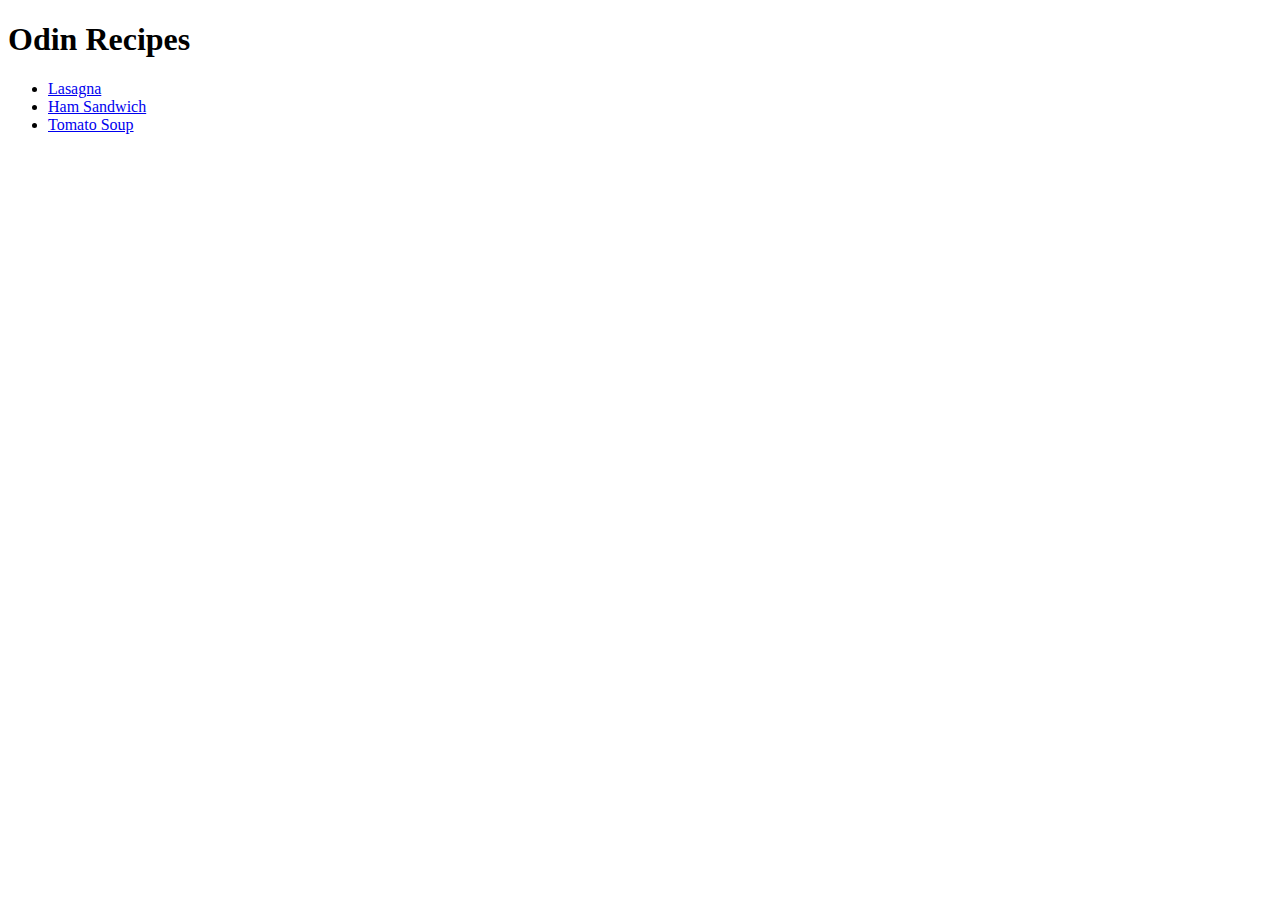
<file: index.html>
<!DOCTYPE html>

<html lang="en">
    <head>
        <meta charset="utf-8">
        <title>Odin Recipes: Homepage</title>
    </head>
    <body>
        <h1>Odin Recipes</h1>
        <ul>
            <li><a href="./recipes/lasagna.html">Lasagna</a></li>
            <li><a href="./recipes/ham-sandwich.html">Ham Sandwich</a></li>
            <li><a href="./recipes/tomato-soup.html">Tomato Soup</a></li>
        </ul>
    </body>
</html>
</file>
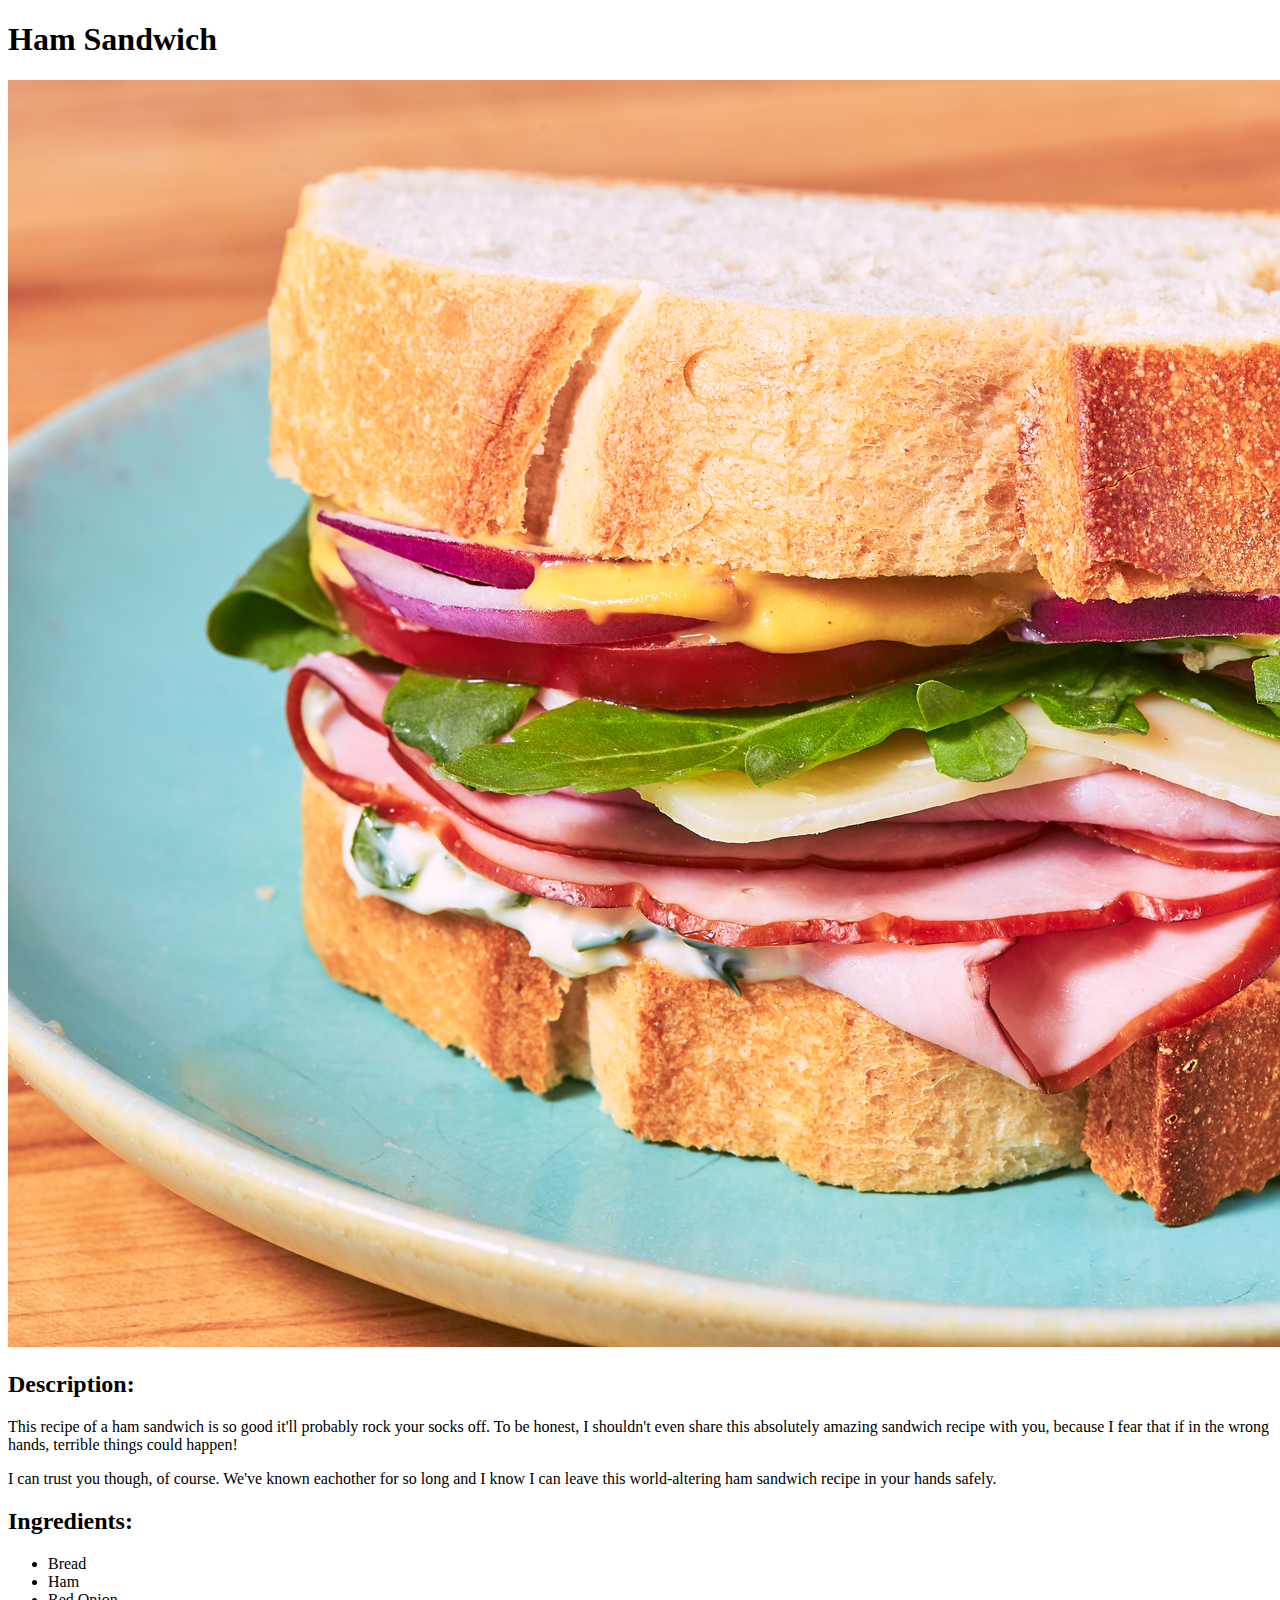
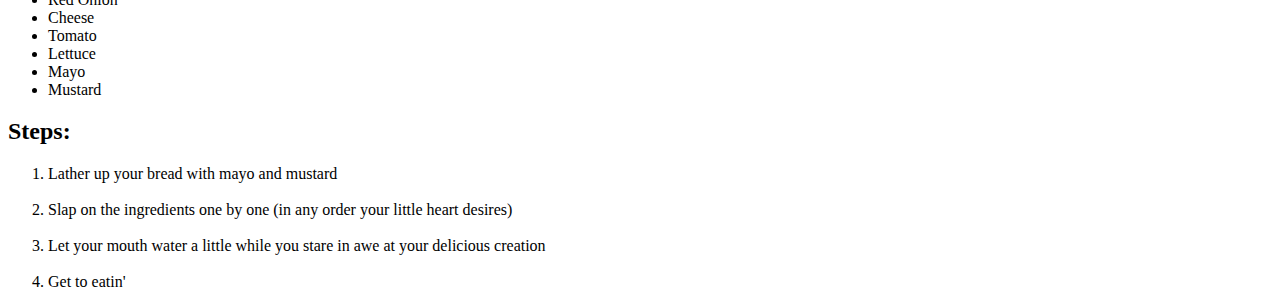
<file: recipes/ham-sandwich.html>
<!DOCTYPE html>
<html lang="en">
    <head>
        <meta charset="utf-8">
        <title>Ham Sandwich</title>
    </head>
    <body>
        <h1>Ham Sandwich</h1>
        <img src="../img/ham-sandwich.png" alt="A piece of lasagna">
        <h2>Description:</h2>
            <p>This recipe of a ham sandwich is so good it'll probably rock your socks off.
            To be honest, I shouldn't even share this absolutely amazing sandwich recipe with you,
            because I fear that if in the wrong hands, terrible things could happen!</p>
            <p>I can trust you though, of course. We've known eachother for so long and I know
            I can leave this world-altering ham sandwich recipe in your hands safely.</p>
        <h2>Ingredients:</h2>
                <ul>
                    <li>Bread</li>
                    <li>Ham</li>
                    <li>Red Onion</li>
                    <li>Cheese</li>
                    <li>Tomato</li>
                    <li>Lettuce</li>
                    <li>Mayo</li>
                    <li>Mustard</li>
                </ul>
            <h2>Steps:</h2>
                <ol>
                   <li>Lather up your bread with mayo and mustard</li>
                   <br>
                   <li>Slap on the ingredients one by one (in any order your little heart desires)</li>
                   <br>
                   <li>Let your mouth water a little while you stare in awe at your delicious creation</li>
                   <br>
                   <li>Get to eatin'</li>
                </ol>
    </body>
</html>
</file>
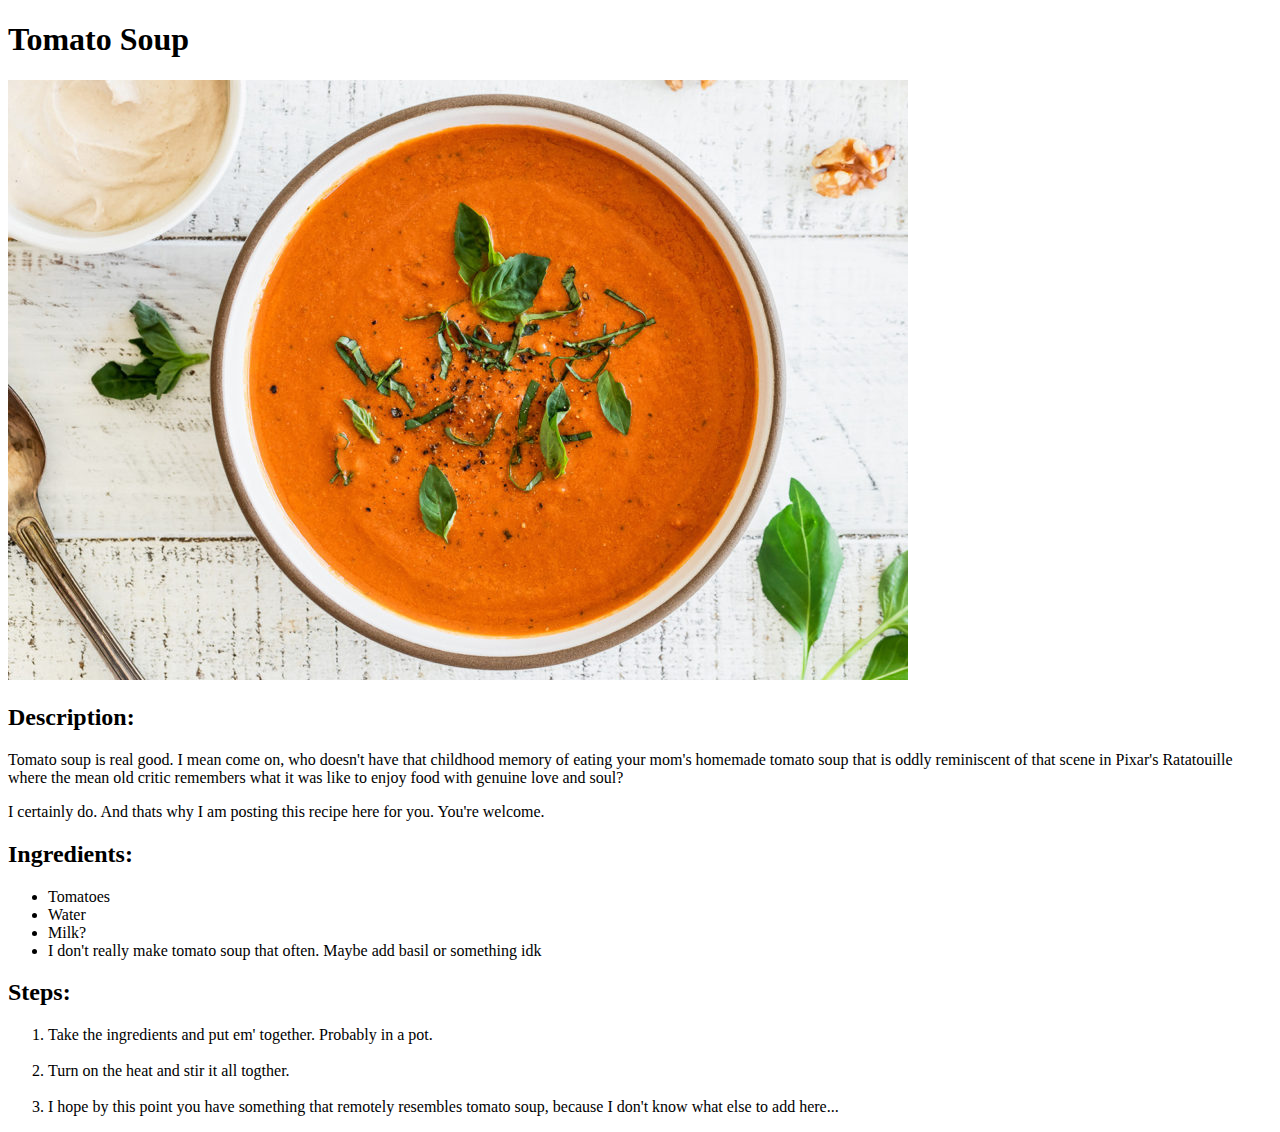
<file: recipes/tomato-soup.html>
<!DOCTYPE html>
<html lang="en">
    <head>
        <meta charset="utf-8">
        <title>Tomato Soup</title>
    </head>
    <body>
        <h1>Tomato Soup</h1>
        <img src="../img/tomato-soup.jpg" alt="A piece of lasagna">
        <h2>Description:</h2>
            <p>Tomato soup is real good. I mean come on, who doesn't have that childhood memory of eating your mom's homemade
            tomato soup that is oddly reminiscent of that scene in Pixar's Ratatouille where the mean old critic remembers what it was like
            to enjoy food with genuine love and soul?</p>
            <p>I certainly do. And thats why I am posting this recipe here for you. You're welcome.</p>
        <h2>Ingredients:</h2>
                <ul>
                    <li>Tomatoes</li>
                    <li>Water</li>
                    <li>Milk?</li>
                    <li>I don't really make tomato soup that often. Maybe add basil or something idk</li>
                </ul>
            <h2>Steps:</h2>
                <ol>
                    <li>Take the ingredients and put em' together. Probably in a pot.</li>
                    <br>
                    <li>Turn on the heat and stir it all togther.</li>
                    <br>
                    <li>I hope by this point you have something that remotely resembles tomato soup, because I don't know what else to add here...</li>
                </ol>
    </body>
</html>
</file>
